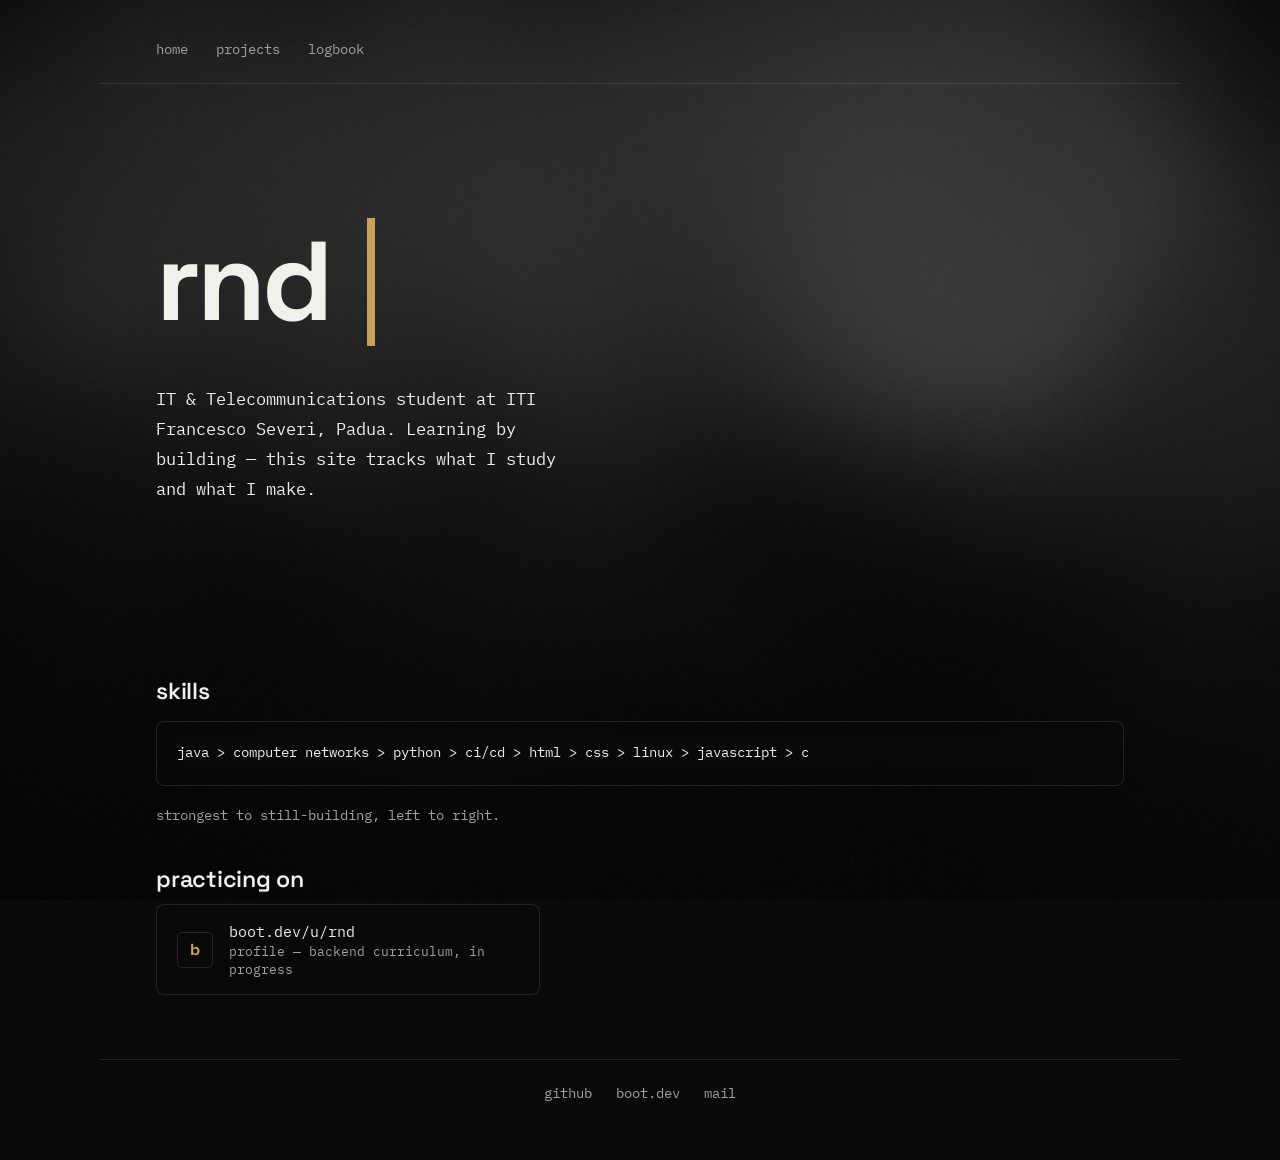
<file: index.html>
<!DOCTYPE html>
<html lang="en">
<head>
  <meta charset="UTF-8">
  <meta name="viewport" content="width=device-width, initial-scale=1">
  <title>rnd — portfolio</title>
  <meta name="description" content="rnd — IT &amp; Telecommunications student. Portfolio, skills, and study logbook.">
  <link rel="stylesheet" href="style.css">
  <link rel="preconnect" href="https://fonts.googleapis.com">
  <link rel="preconnect" href="https://fonts.gstatic.com" crossorigin>
  <link href="https://fonts.googleapis.com/css2?family=IBM+Plex+Mono:wght@400;500;600;700&family=Space+Grotesk:wght@500;600;700&display=swap" rel="stylesheet">
</head>
<body>

  <canvas id="bg" aria-hidden="true"></canvas>

  <nav class="nav">
    <a href="index.html">home</a>
    <a href="projects.html">projects</a>
    <a href="logbook.html">logbook</a>
  </nav>

  <main>
    <div class="hero-block">
      <h1 class="hero">rnd</h1>
      <p class="tagline entrance">IT &amp; Telecommunications student at ITI Francesco Severi, Padua. Learning by building — this site tracks what I study and what I make.</p>
    </div>

    <h2>skills</h2>
    <pre><code>java &gt; computer networks &gt; python &gt; ci/cd &gt; html &gt; css &gt; linux &gt; javascript &gt; c</code></pre>
    <p class="post-meta skills-note">strongest to still-building, left to right.</p>

    <h2>practicing on</h2>
    <a class="bootdev-card" href="https://www.boot.dev/u/rnd">
      <span class="bootdev-card__mark">b</span>
      <span class="bootdev-card__text">
        <span class="bootdev-card__name">boot.dev/u/rnd</span>
        <span class="bootdev-card__sub">profile — backend curriculum, in progress</span>
      </span>
    </a>
  </main>

  <footer class="footer">
    <a href="https://github.com/rndgvn">github</a>
    <a href="https://www.boot.dev/u/rnd">boot.dev</a>
    <a href="mailto:rnd.1.dev@gmail.com">mail</a>
  </footer>

  <script src="js/gradient.js" defer></script>
</body>
</html>
</file>
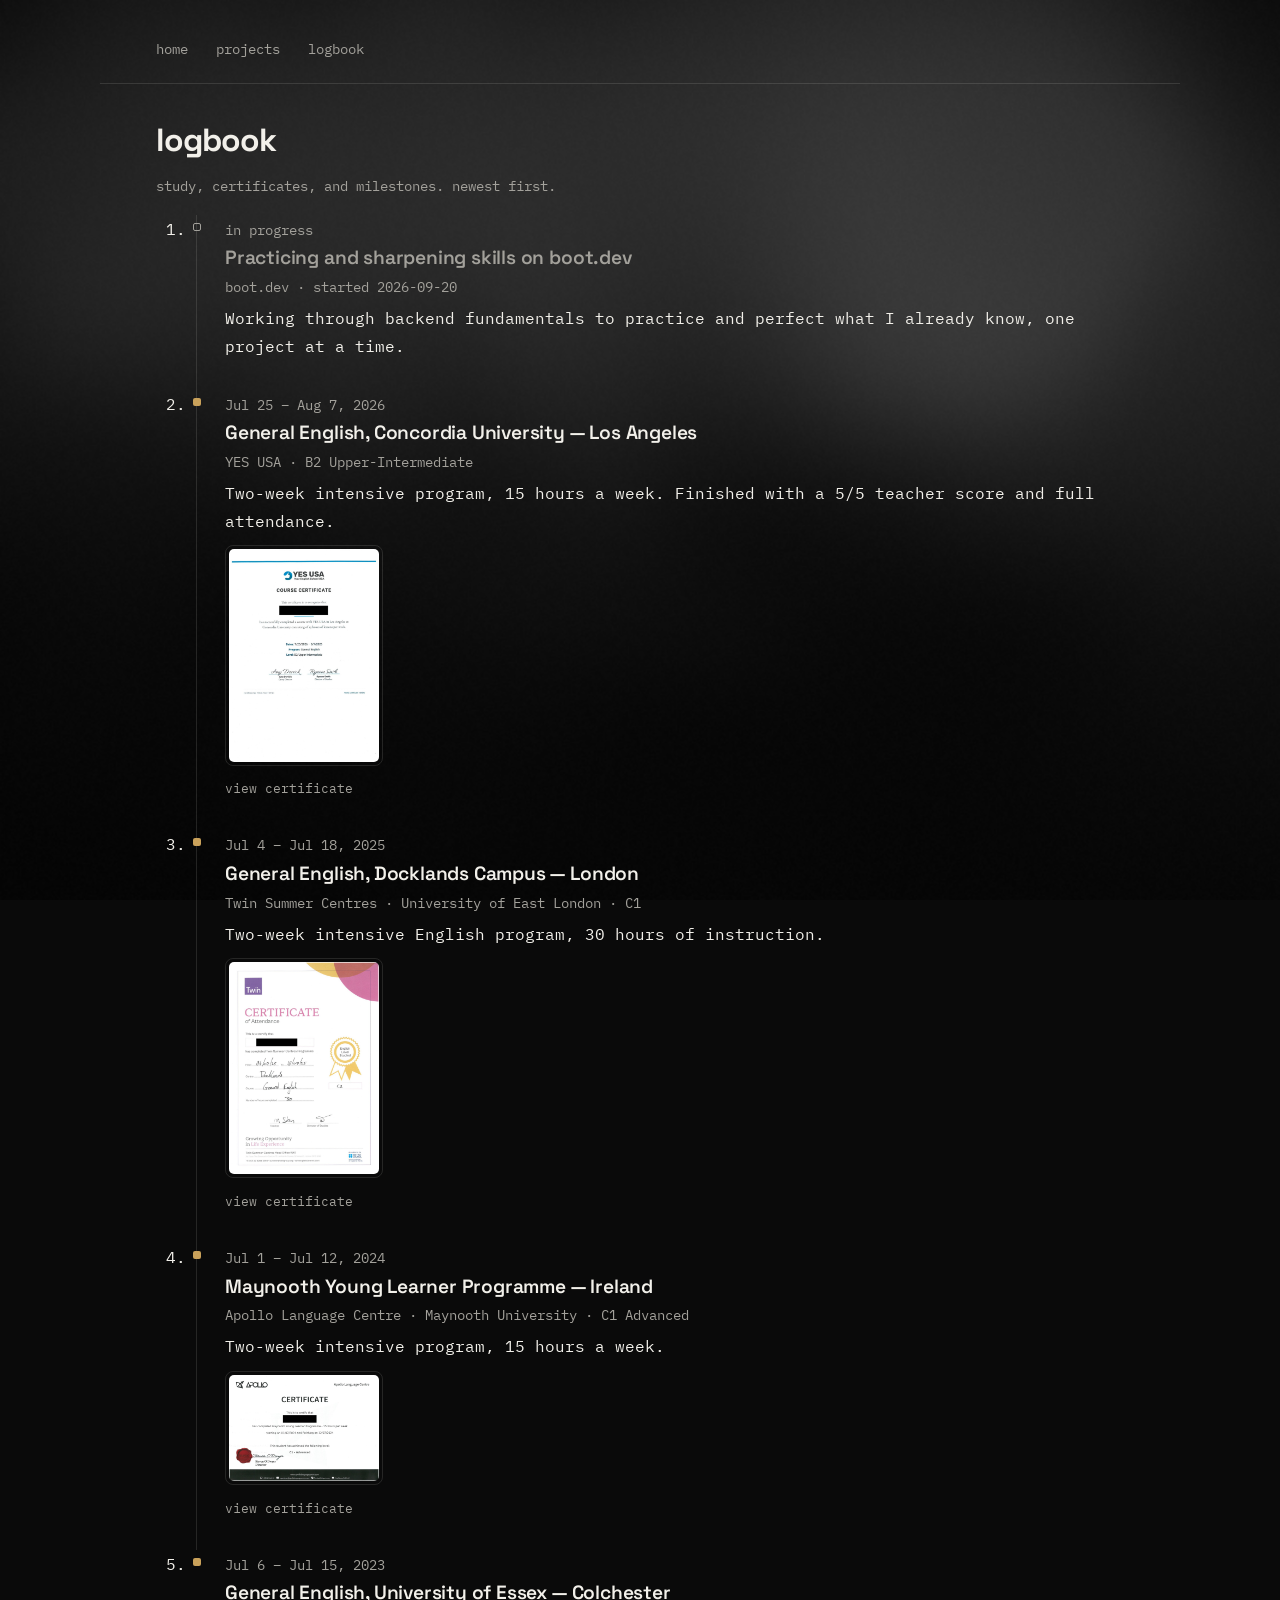
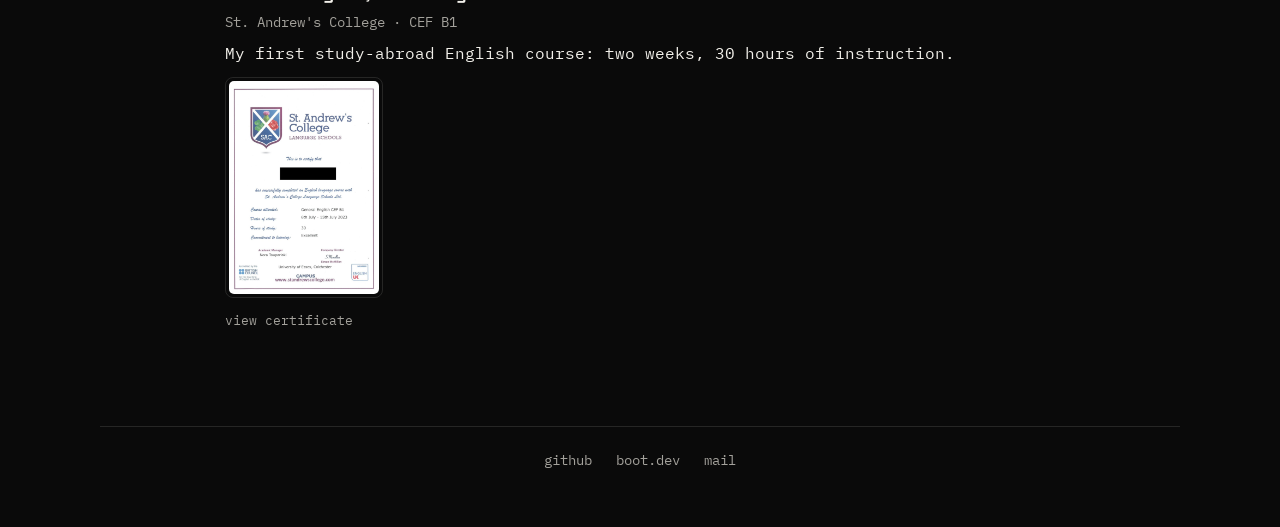
<file: logbook.html>
<!DOCTYPE html>
<html lang="en">
<head>
  <meta charset="UTF-8">
  <meta name="viewport" content="width=device-width, initial-scale=1">
  <title>rnd — logbook</title>
  <meta name="description" content="rnd — study, certificates, and milestones.">
  <link rel="stylesheet" href="style.css">
  <link rel="preconnect" href="https://fonts.googleapis.com">
  <link rel="preconnect" href="https://fonts.gstatic.com" crossorigin>
  <link href="https://fonts.googleapis.com/css2?family=IBM+Plex+Mono:wght@400;500;600;700&family=Space+Grotesk:wght@500;600;700&display=swap" rel="stylesheet">
</head>
<body>

  <canvas id="bg" aria-hidden="true"></canvas>

  <nav class="nav">
    <a href="index.html">home</a>
    <a href="projects.html">projects</a>
    <a href="logbook.html">logbook</a>
  </nav>

  <main>
    <h1>logbook</h1>
    <p class="post-meta">study, certificates, and milestones. newest first.</p>

    <ol class="logbook">
      <li class="tl tl--planned">
        <span class="tl__date">in&nbsp;progress</span>
        <div class="tl__body">
          <h2>Practicing and sharpening skills on boot.dev</h2>
          <p class="post-meta">boot.dev &middot; started 2026-09-20</p>
          <p>Working through backend fundamentals to practice and perfect what I already know, one project at a time.</p>
        </div>
      </li>

      <li class="tl">
        <span class="tl__date"><time datetime="2026-07-25">Jul 25</time> &ndash; Aug 7, 2026</span>
        <div class="tl__body">
          <h2>General English, Concordia University &mdash; Los Angeles</h2>
          <p class="post-meta">YES USA &middot; B2 Upper-Intermediate</p>
          <p>Two-week intensive program, 15 hours a week. Finished with a 5/5 teacher score and full attendance.</p>
          <div class="tl__cert">
            <a href="assets/certs/cert-2026.jpg" target="_blank" rel="noopener">
              <img src="assets/certs/cert-2026.jpg" alt="YES USA course certificate, Concordia University Los Angeles, 2026">
            </a>
            <span class="tl__cert-label">view certificate</span>
          </div>
        </div>
      </li>

      <li class="tl">
        <span class="tl__date"><time datetime="2025-07-04">Jul 4</time> &ndash; Jul 18, 2025</span>
        <div class="tl__body">
          <h2>General English, Docklands Campus &mdash; London</h2>
          <p class="post-meta">Twin Summer Centres &middot; University of East London &middot; C1</p>
          <p>Two-week intensive English program, 30 hours of instruction.</p>
          <div class="tl__cert">
            <a href="assets/certs/cert-2025.jpg" target="_blank" rel="noopener">
              <img src="assets/certs/cert-2025.jpg" alt="Twin Summer Centres certificate of attendance, Docklands campus London, 2025">
            </a>
            <span class="tl__cert-label">view certificate</span>
          </div>
        </div>
      </li>

      <li class="tl">
        <span class="tl__date"><time datetime="2024-07-01">Jul 1</time> &ndash; Jul 12, 2024</span>
        <div class="tl__body">
          <h2>Maynooth Young Learner Programme &mdash; Ireland</h2>
          <p class="post-meta">Apollo Language Centre &middot; Maynooth University &middot; C1 Advanced</p>
          <p>Two-week intensive program, 15 hours a week.</p>
          <div class="tl__cert">
            <a href="assets/certs/cert-2024.jpg" target="_blank" rel="noopener">
              <img src="assets/certs/cert-2024.jpg" alt="Apollo Language Centre certificate, Maynooth University, 2024">
            </a>
            <span class="tl__cert-label">view certificate</span>
          </div>
        </div>
      </li>

      <li class="tl">
        <span class="tl__date"><time datetime="2023-07-06">Jul 6</time> &ndash; Jul 15, 2023</span>
        <div class="tl__body">
          <h2>General English, University of Essex &mdash; Colchester</h2>
          <p class="post-meta">St. Andrew's College &middot; CEF B1</p>
          <p>My first study-abroad English course: two weeks, 30 hours of instruction.</p>
          <div class="tl__cert">
            <a href="assets/certs/cert-2023.jpg" target="_blank" rel="noopener">
              <img src="assets/certs/cert-2023.jpg" alt="St. Andrew's College certificate, University of Essex Colchester, 2023">
            </a>
            <span class="tl__cert-label">view certificate</span>
          </div>
        </div>
      </li>
    </ol>
  </main>

  <footer class="footer">
    <a href="https://github.com/rndgvn">github</a>
    <a href="https://www.boot.dev/u/rnd">boot.dev</a>
    <a href="mailto:rnd.1.dev@gmail.com">mail</a>
  </footer>

  <script src="js/gradient.js" defer></script>
</body>
</html>
</file>
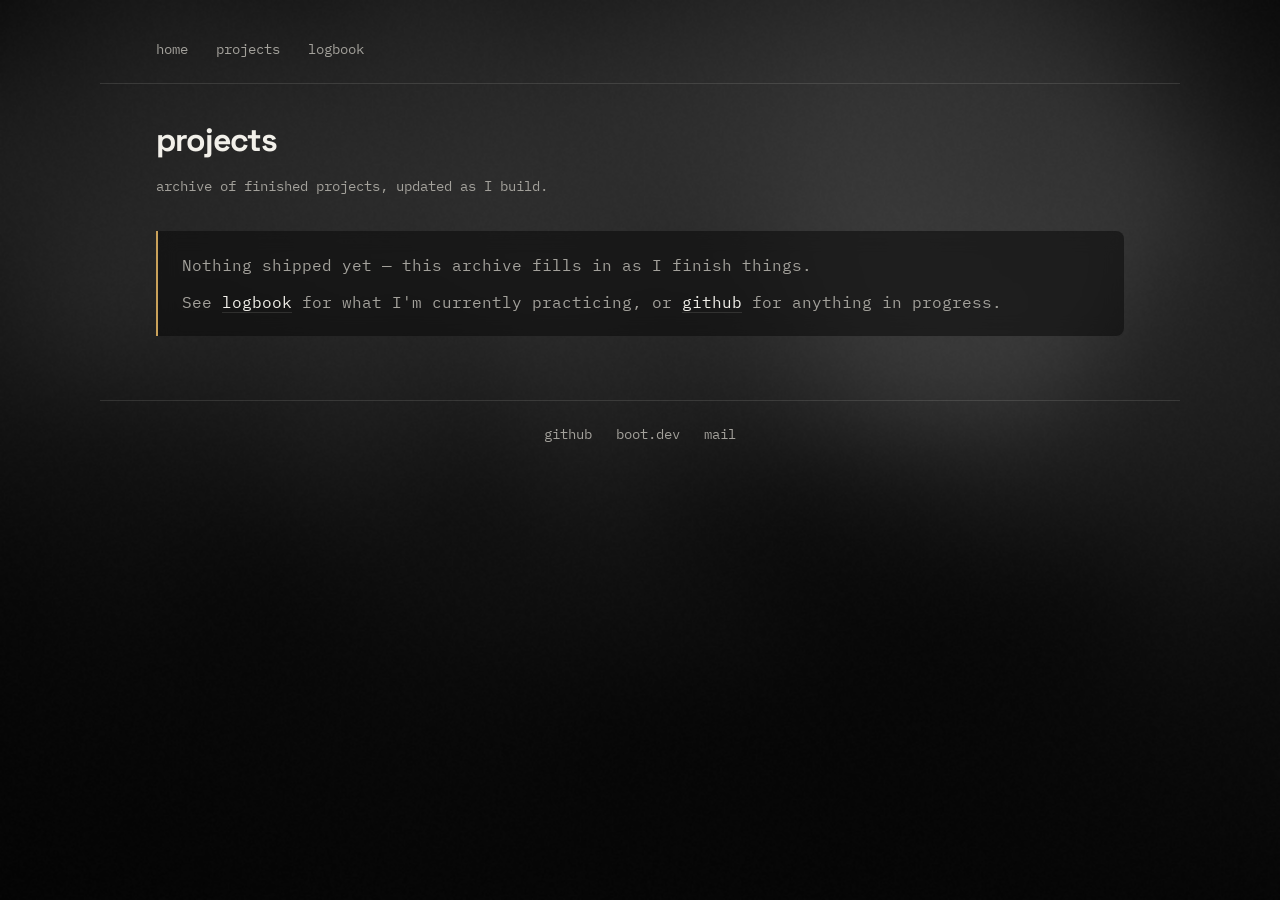
<file: projects.html>
<!DOCTYPE html>
<html lang="en">
<head>
  <meta charset="UTF-8">
  <meta name="viewport" content="width=device-width, initial-scale=1">
  <title>rnd — projects</title>
  <meta name="description" content="rnd — archive of finished projects.">
  <link rel="stylesheet" href="style.css">
  <link rel="preconnect" href="https://fonts.googleapis.com">
  <link rel="preconnect" href="https://fonts.gstatic.com" crossorigin>
  <link href="https://fonts.googleapis.com/css2?family=IBM+Plex+Mono:wght@400;500;600;700&family=Space+Grotesk:wght@500;600;700&display=swap" rel="stylesheet">
</head>
<body>

  <canvas id="bg" aria-hidden="true"></canvas>

  <nav class="nav">
    <a href="index.html">home</a>
    <a href="projects.html">projects</a>
    <a href="logbook.html">logbook</a>
  </nav>

  <main>
    <h1>projects</h1>
    <p class="post-meta">archive of finished projects, updated as I build.</p>

    <div class="empty">
      <p>Nothing shipped yet — this archive fills in as I finish things.</p>
      <p>See <a href="logbook.html">logbook</a> for what I'm currently practicing, or <a href="https://github.com/rndgvn">github</a> for anything in progress.</p>
    </div>
  </main>

  <footer class="footer">
    <a href="https://github.com/rndgvn">github</a>
    <a href="https://www.boot.dev/u/rnd">boot.dev</a>
    <a href="mailto:rnd.1.dev@gmail.com">mail</a>
  </footer>

  <script src="js/gradient.js" defer></script>
</body>
</html>
</file>
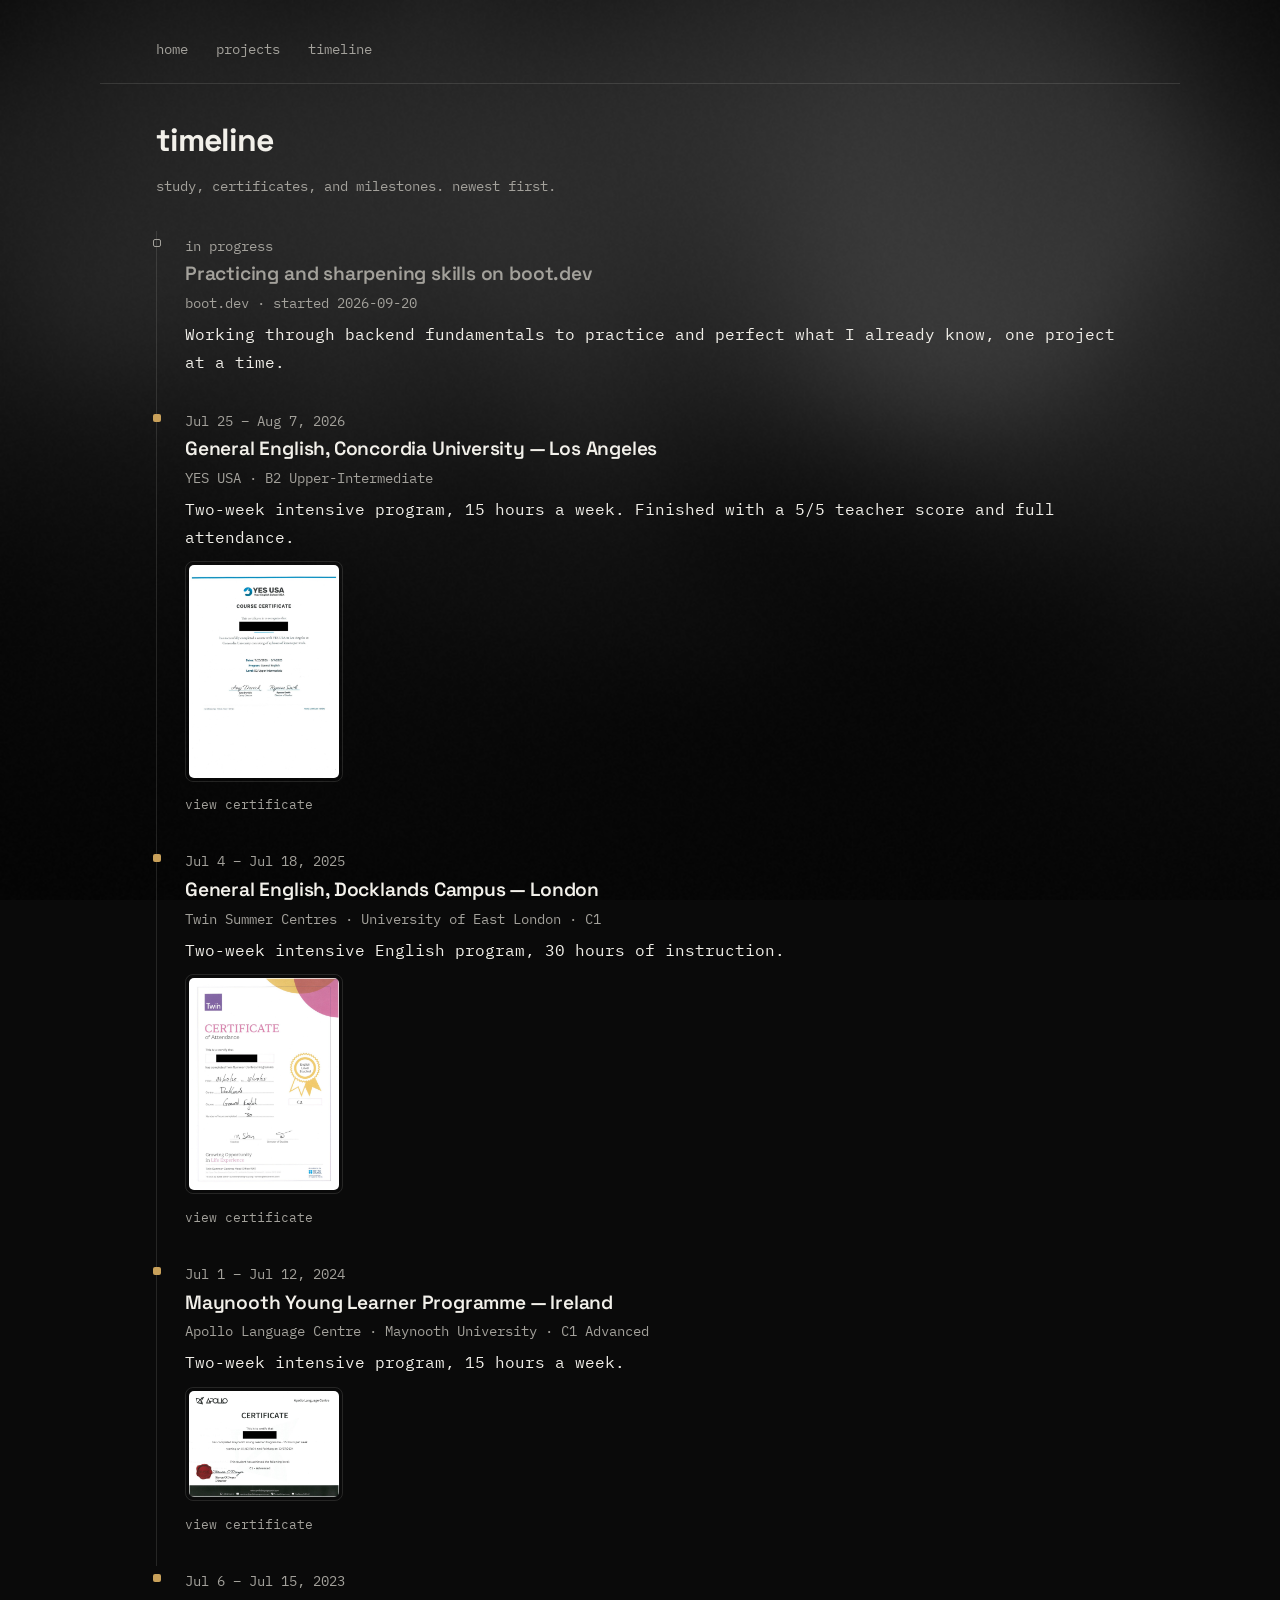
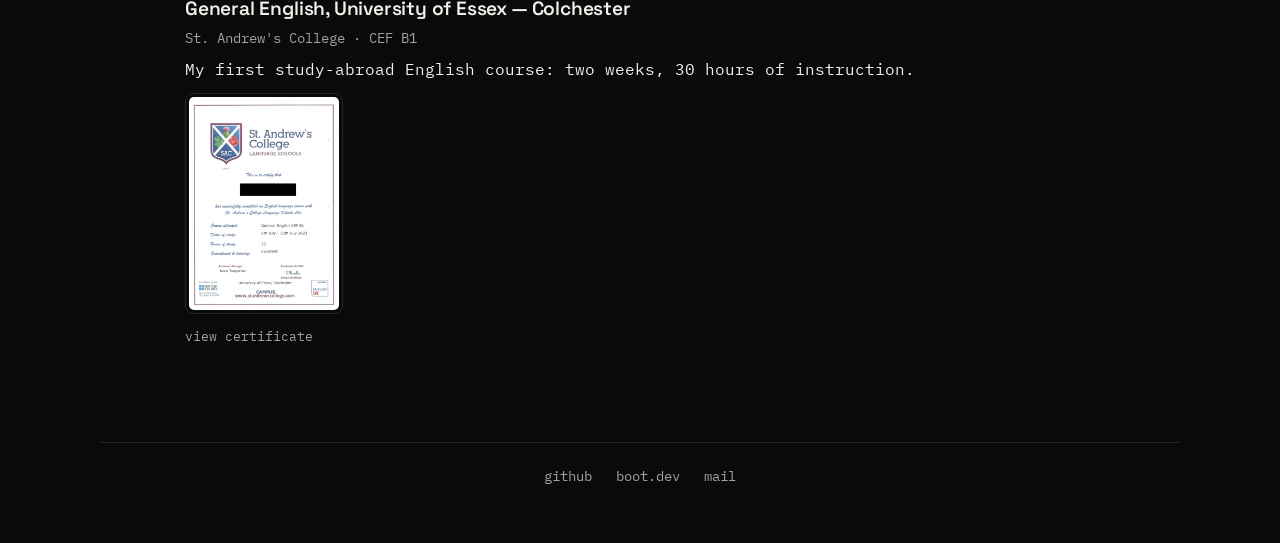
<file: timeline.html>
<!DOCTYPE html>
<html lang="en">
<head>
  <meta charset="UTF-8">
  <meta name="viewport" content="width=device-width, initial-scale=1">
  <title>rnd — timeline</title>
  <meta name="description" content="rnd — study, certificates, and milestones.">
  <link rel="stylesheet" href="style.css">
  <link rel="preconnect" href="https://fonts.googleapis.com">
  <link rel="preconnect" href="https://fonts.gstatic.com" crossorigin>
  <link href="https://fonts.googleapis.com/css2?family=IBM+Plex+Mono:wght@400;500;600;700&family=Space+Grotesk:wght@500;600;700&display=swap" rel="stylesheet">
</head>
<body>

  <canvas id="bg" aria-hidden="true"></canvas>

  <nav class="nav">
    <a href="index.html">home</a>
    <a href="projects.html">projects</a>
    <a href="timeline.html">timeline</a>
  </nav>

  <main>
    <h1>timeline</h1>
    <p class="post-meta">study, certificates, and milestones. newest first.</p>

    <ol class="timeline">
      <li class="tl tl--planned">
        <span class="tl__date">in&nbsp;progress</span>
        <div class="tl__body">
          <h2>Practicing and sharpening skills on boot.dev</h2>
          <p class="post-meta">boot.dev &middot; started 2026-09-20</p>
          <p>Working through backend fundamentals to practice and perfect what I already know, one project at a time.</p>
        </div>
      </li>

      <li class="tl">
        <span class="tl__date"><time datetime="2026-07-25">Jul 25</time> &ndash; Aug 7, 2026</span>
        <div class="tl__body">
          <h2>General English, Concordia University &mdash; Los Angeles</h2>
          <p class="post-meta">YES USA &middot; B2 Upper-Intermediate</p>
          <p>Two-week intensive program, 15 hours a week. Finished with a 5/5 teacher score and full attendance.</p>
          <div class="tl__cert">
            <a href="assets/certs/cert-2026.jpg" target="_blank" rel="noopener">
              <img src="assets/certs/cert-2026.jpg" alt="YES USA course certificate, Concordia University Los Angeles, 2026">
            </a>
            <span class="tl__cert-label">view certificate</span>
          </div>
        </div>
      </li>

      <li class="tl">
        <span class="tl__date"><time datetime="2025-07-04">Jul 4</time> &ndash; Jul 18, 2025</span>
        <div class="tl__body">
          <h2>General English, Docklands Campus &mdash; London</h2>
          <p class="post-meta">Twin Summer Centres &middot; University of East London &middot; C1</p>
          <p>Two-week intensive English program, 30 hours of instruction.</p>
          <div class="tl__cert">
            <a href="assets/certs/cert-2025.jpg" target="_blank" rel="noopener">
              <img src="assets/certs/cert-2025.jpg" alt="Twin Summer Centres certificate of attendance, Docklands campus London, 2025">
            </a>
            <span class="tl__cert-label">view certificate</span>
          </div>
        </div>
      </li>

      <li class="tl">
        <span class="tl__date"><time datetime="2024-07-01">Jul 1</time> &ndash; Jul 12, 2024</span>
        <div class="tl__body">
          <h2>Maynooth Young Learner Programme &mdash; Ireland</h2>
          <p class="post-meta">Apollo Language Centre &middot; Maynooth University &middot; C1 Advanced</p>
          <p>Two-week intensive program, 15 hours a week.</p>
          <div class="tl__cert">
            <a href="assets/certs/cert-2024.jpg" target="_blank" rel="noopener">
              <img src="assets/certs/cert-2024.jpg" alt="Apollo Language Centre certificate, Maynooth University, 2024">
            </a>
            <span class="tl__cert-label">view certificate</span>
          </div>
        </div>
      </li>

      <li class="tl">
        <span class="tl__date"><time datetime="2023-07-06">Jul 6</time> &ndash; Jul 15, 2023</span>
        <div class="tl__body">
          <h2>General English, University of Essex &mdash; Colchester</h2>
          <p class="post-meta">St. Andrew's College &middot; CEF B1</p>
          <p>My first study-abroad English course: two weeks, 30 hours of instruction.</p>
          <div class="tl__cert">
            <a href="assets/certs/cert-2023.jpg" target="_blank" rel="noopener">
              <img src="assets/certs/cert-2023.jpg" alt="St. Andrew's College certificate, University of Essex Colchester, 2023">
            </a>
            <span class="tl__cert-label">view certificate</span>
          </div>
        </div>
      </li>
    </ol>
  </main>

  <footer class="footer">
    <a href="https://github.com/rndgvn">github</a>
    <a href="https://www.boot.dev/u/rnd">boot.dev</a>
    <a href="mailto:rnd.1.dev@gmail.com">mail</a>
  </footer>

  <script src="js/gradient.js" defer></script>
</body>
</html>
</file>
<file: style.css>
/* ---- tokens ------------------------------------------------------------ */
:root {
  --bg:       #0a0a0a;
  --fg:       #f2f0ea;
  --dim:      #a3a19b;
  --line:     rgba(242, 240, 234, .12);
  --accent:   #c9a15a;
  --display:  "Space Grotesk", ui-sans-serif, system-ui, sans-serif;
  --mono:     "IBM Plex Mono", ui-monospace, Menlo, Consolas, monospace;
  --container: 1080px;
  --pad-x:    clamp(1.25rem, 5vw, 3.5rem);
  --radius:   8px;
  --spring:   cubic-bezier(.34, 1.56, .64, 1);
}

/* ---- base ---------------------------------------------------------------- */
*, *::before, *::after { box-sizing: border-box; }

html { background: var(--bg); }

body {
  margin: 0;
  background: transparent;
  color: var(--fg);
  font: 1rem/1.75 var(--mono);
}

/* cursor-reactive gradient (js/gradient.js); the CSS gradient is the fallback */
#bg {
  position: fixed;
  inset: 0;
  width: 100%;
  height: 100%;
  z-index: -1;
  display: block;
  pointer-events: none;
  background:
    radial-gradient(60% 55% at 28% 22%, #1d1d1d 0%, transparent 70%),
    radial-gradient(55% 50% at 78% 78%, #171717 0%, transparent 70%),
    var(--bg);
}

.nav, main, .footer {
  max-width: var(--container);
  margin-left: auto;
  margin-right: auto;
  padding-left: var(--pad-x);
  padding-right: var(--pad-x);
}

a {
  color: var(--fg);
  text-decoration: none;
  border-bottom: 1px solid var(--line);
  transition: color .2s var(--spring), border-color .2s var(--spring);
}
a:hover {
  color: var(--accent);
  border-color: transparent;
  text-decoration-line: underline;
  text-decoration-style: wavy;
  text-decoration-color: var(--accent);
  text-underline-offset: 3px;
}

h1, h2, h3 { font-family: var(--display); line-height: 1.15; margin: 2.4rem 0 .6rem; font-weight: 600; letter-spacing: -.01em; }
h1 { font-weight: 700; letter-spacing: -.03em; }
h2 { font-size: 1.45rem; }
h3 { font-size: 1rem; color: var(--dim); font-weight: 500; letter-spacing: 0; }

img { max-width: 100%; height: auto; display: block; }

pre {
  background: rgba(10, 10, 10, .55);
  -webkit-backdrop-filter: blur(10px);
  backdrop-filter: blur(10px);
  border: 1px solid var(--line);
  border-radius: var(--radius);
  padding: 1.1rem 1.25rem;
  overflow-x: auto;
}
code { font-family: var(--mono); font-size: .9em; }
pre code { font-size: .85em; color: var(--fg); }

/* ---- nav / footer --------------------------------------------------------- */
.nav {
  display: flex;
  flex-wrap: wrap;
  gap: 1.75rem;
  padding-top: clamp(1.5rem, 4vh, 3rem);
  padding-bottom: 1rem;
  margin-bottom: 1rem;
  border-bottom: 1px solid var(--line);
}
.nav a {
  position: relative;
  color: var(--dim);
  font-size: .9rem;
  border-bottom: 0;
  padding-bottom: .35rem;
}
.nav a:hover { text-decoration: none; }
.nav a::after {
  content: "";
  position: absolute;
  left: 0; right: 0; bottom: 0;
  height: 2px;
  border-radius: 2px;
  background: var(--accent);
  transform: scaleX(0);
  transform-origin: left;
  transition: transform .35s var(--spring);
}
.nav a:hover { color: var(--fg); }
.nav a:hover::after { transform: scaleX(1); }

.footer {
  display: flex;
  flex-wrap: wrap;
  justify-content: center;
  gap: 1.5rem;
  margin-top: 4rem;
  padding-top: 1.25rem;
  padding-bottom: clamp(2rem, 6vh, 3.5rem);
  border-top: 1px solid var(--line);
  color: var(--dim);
}
.footer a { border-bottom: 0; color: var(--dim); font-size: .9rem; }
.footer a:hover { color: var(--accent); }

.post-meta { color: var(--dim); font-size: .9rem; font-family: var(--mono); }

/* ---- hero / motion --------------------------------------------------------- */
.hero-block {
  min-height: 60vh;
  display: flex;
  flex-direction: column;
  justify-content: center;
}

.hero {
  display: inline-block;
  overflow: hidden;
  white-space: nowrap;
  border-right: .08em solid var(--accent);
  width: 0;
  font-size: clamp(3rem, 12vw, 7rem);
  letter-spacing: -.03em;
  margin: 0 0 1.25rem;
  animation:
    type-in .5s steps(3, end) forwards,
    caret-blink .85s step-end infinite;
}
@keyframes type-in { from { width: 0; } to { width: 3ch; } }
@keyframes caret-blink { 50% { border-color: transparent; } }

.tagline {
  max-width: 42ch;
  font-size: 1.08rem;
}

.entrance {
  opacity: 0;
  animation: fade-in .6s var(--spring) forwards;
  animation-delay: .7s;
}
@keyframes fade-in { to { opacity: 1; } }

@media (prefers-reduced-motion: reduce) {
  .hero {
    width: auto; max-width: 100%; white-space: normal;
    border-right: 0; animation: none;
  }
  .entrance { opacity: 1; animation: none; }
}

/* ---- skills --------------------------------------------------------------- */
.skills-order { margin: 0 0 .4rem; }
.skills-note { margin: 0; }

/* ---- boot.dev card ---------------------------------------------------------- */
.bootdev-card {
  display: flex;
  align-items: center;
  gap: 1rem;
  margin-top: .75rem;
  padding: 1rem 1.25rem;
  border: 1px solid var(--line);
  border-radius: var(--radius);
  max-width: 24rem;
  background: rgba(10, 10, 10, .45);
  -webkit-backdrop-filter: blur(10px);
  backdrop-filter: blur(10px);
  transition: border-color .25s var(--spring), transform .25s var(--spring);
}
.bootdev-card:hover { border-color: var(--accent); transform: translateY(-3px); }
.bootdev-card__mark {
  flex: none;
  width: 2.25rem; height: 2.25rem;
  display: flex; align-items: center; justify-content: center;
  border: 1px solid var(--line);
  border-radius: calc(var(--radius) - 3px);
  color: var(--accent);
  font-family: var(--display);
  font-weight: 700;
}
.bootdev-card__text { line-height: 1.4; }
.bootdev-card__name { display: block; color: var(--fg); font-size: .95rem; }
.bootdev-card__sub { display: block; color: var(--dim); font-size: .8rem; }

/* ---- timeline -------------------------------------------------------------- */
.timeline { list-style: none; margin: 2rem 0 0; padding: 0; }

.tl {
  position: relative;
  padding: 0 0 1.85rem 1.75rem;
  border-left: 1px solid var(--line);
}
.tl:last-child { border-left-color: transparent; }

.tl::before {
  content: "";
  position: absolute;
  left: -4px;
  top: .5rem;
  width: 8px;
  height: 8px;
  border-radius: 2px;
  background: var(--accent);
}
.tl--planned::before { background: transparent; border: 1px solid var(--dim); }
.tl--planned .tl__body h2 { color: var(--dim); }

.tl__date {
  display: inline-block;
  color: var(--dim);
  font-size: .85rem;
  margin-bottom: .3rem;
}
.tl__body h2 { margin: 0 0 .3rem; font-size: 1.2rem; }
.tl__body p  { margin: .3rem 0 0; }

.tl__cert { margin-top: .65rem; }
.tl__cert a {
  display: inline-block;
  border: 1px solid var(--line);
  border-radius: var(--radius);
  padding: 3px;
  transition: border-color .25s var(--spring), transform .25s var(--spring);
}
.tl__cert a:hover { border-color: var(--accent); transform: translateY(-3px); text-decoration: none; }
.tl__cert img { display: block; width: 150px; height: auto; border-radius: calc(var(--radius) - 3px); }
.tl__cert-label {
  display: block;
  margin-top: .3rem;
  font-size: .8rem;
  color: var(--dim);
}

/* ---- empty state ------------------------------------------------------------ */
.empty {
  margin-top: 2rem;
  padding: 1.25rem 1.5rem;
  border-left: 2px solid var(--accent);
  border-radius: 0 var(--radius) var(--radius) 0;
  background: rgba(10, 10, 10, .55);
  -webkit-backdrop-filter: blur(10px);
  backdrop-filter: blur(10px);
  color: var(--dim);
}
.empty p { margin: 0 0 .6rem; }
.empty p:last-child { margin-bottom: 0; }
</file>
